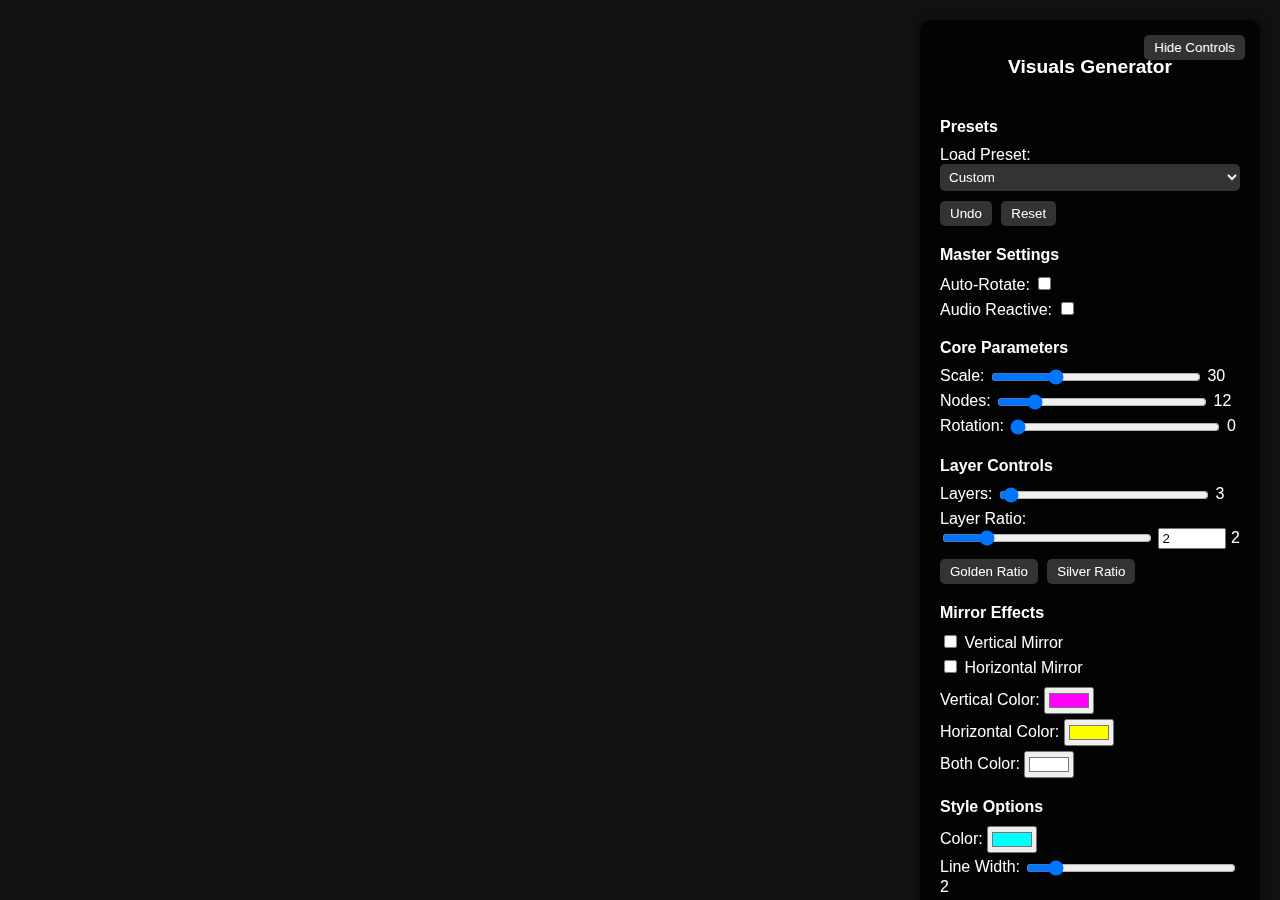
<file: index.html>
<!DOCTYPE html>
<html lang="en">
<head>
  <meta charset="UTF-8" />
  <meta name="viewport" content="width=device-width, initial-scale=1.0" />
  <title>Visuals Generator</title>
  <script async src="https://pagead2.googlesyndication.com/pagead/js/adsbygoogle.js?client=ca-pub-0633259514526906"
     crossorigin="anonymous"></script>
  <!-- Google tag (gtag.js) -->
<script async src="https://www.googletagmanager.com/gtag/js?id=G-WL1KSYBBD5"></script>
<script>
  window.dataLayer = window.dataLayer || [];
  function gtag(){dataLayer.push(arguments);}
  gtag('js', new Date());

  gtag('config', 'G-WL1KSYBBD5');
</script>
  
  <link rel="stylesheet" href="styles.css">
</head>
<body>
  <canvas id="spiralCanvas"></canvas>
  <div id="controlsOverlay" class="controls-overlay">
    <button id="toggleControls" class="toggle-controls">Hide Controls</button>
    <h2>Visuals Generator</h2>
    <div class="controls">
      <div class="control-group">
        <h3>Presets</h3>
        <label>Load Preset: 
          <select id="presetSelector">
            <option value="custom">Custom</option>
            <option value="goldenSpiral">Golden Spiral</option>
            <option value="denseMirror">Dense Mirror</option>
            <option value="minimalist">Minimalist</option>
            <option value="starBurst">Star Burst</option>
            <option value="doubleHelix">Double Helix</option>
            <option value="nebula">Nebula</option>
            <option value="kaleidoscope">Kaleidoscope</option>
            <option value="cosmicWave">Cosmic Wave</option>
            <option value="fractalBloom">Fractal Bloom</option>
            <option value="crystalVortex">Crystal Vortex</option>
            <option value="galacticPulse">Galactic Pulse</option>
            <option value="etherealRings">Ethereal Rings</option>
            <option value="violetBloom">Violet Bloom</option>
            <option value="twilightPetals">Twilight Petals</option>
            <option value="solarFlareBlossom">Solar Flare Blossom</option>
            <option value="midnightBloom">Midnight Bloom</option>
          </select>
        </label>
        <div>
          <button onclick="undo()">Undo</button>
          <button onclick="reset()">Reset</button>
        </div>
      </div>

      <div class="control-group">
        <h3>Master Settings</h3>
        <label>Auto-Rotate: <input type="checkbox" id="autoRotate"></label>
        <label>Audio Reactive: <input type="checkbox" id="audioReactive"></label>
        <div id="audioOptions" style="display: none; margin-left: 20px;">
          <label><input type="checkbox" id="audioRotate"> Rotate</label>
          <label><input type="checkbox" id="audioScale"> Scale</label>
          <label><input type="checkbox" id="audioOpacity"> Opacity</label>
          <label>Scale Gap: <input type="range" id="scaleGap" min="1" max="50" value="10"> <span id="scaleGapValue">10</span></label>
          <label>Scale Sensitivity: <input type="range" id="scaleSensitivity" min="0.5" max="5" step="0.1" value="1"> <span id="scaleSensitivityValue">1</span></label>
        </div>
      </div>

      <div class="control-group">
        <h3>Core Parameters</h3>
        <label>Scale: <input type="range" id="scale" min="1" max="100" step="0.1" value="30"> <span id="scaleValue">30</span></label>
        <label>Nodes: <input type="range" id="nodes" min="5" max="50" value="12"> <span id="nodesValue">12</span></label>
        <label>Rotation: <input type="range" id="rotation" min="0" max="360" value="0"> <span id="rotationValue">0</span></label>
      </div>

      <div class="control-group">
        <h3>Layer Controls</h3>
        <label>Layers: <input type="range" id="layers" min="1" max="100" value="3"> <span id="layersValue">3</span></label>
        <label>Layer Ratio: 
          <input type="range" id="layerRatio" min="0.1" max="10" step="0.1" value="2">
          <input type="number" id="layerRatioNumber" min="0.1" max="10" step="0.1" value="2" style="width: 60px;">
          <span id="layerRatioValue">2</span>
        </label>
        <div>
          <button onclick="setRatio(1.618)">Golden Ratio</button>
          <button onclick="setRatio(2.414)">Silver Ratio</button>
        </div>
      </div>

      <div class="control-group">
        <h3>Mirror Effects</h3>
        <label><input type="checkbox" id="verticalMirror"> Vertical Mirror</label>
        <label><input type="checkbox" id="horizontalMirror"> Horizontal Mirror</label>
        <div class="mirror-colors">
          <label>Vertical Color: <input type="color" id="verticalColor" value="#FF00FF"></label>
          <label>Horizontal Color: <input type="color" id="horizontalColor" value="#FFFF00"></label>
          <label>Both Color: <input type="color" id="bothColor" value="#FFFFFF"></label>
        </div>
      </div>

      <div class="control-group">
        <h3>Style Options</h3>
        <label>Color: <input type="color" id="strokeColor" value="#00FFFF"></label>
        <label>Line Width: <input type="range" id="lineWidth" min="1" max="10" value="2"> <span id="lineWidthValue">2</span></label>
        <label>Opacity: <input type="range" id="opacity" min="0" max="1" step="0.1" value="1"> <span id="opacityValue">1</span></label>
        <label>Spiral Type: 
          <select id="spiralType">
            <option value="linear">Linear</option>
            <option value="logarithmic">Logarithmic</option>
          </select>
        </label>
        <label>Background Color: <input type="color" id="backgroundColor" value="#111111"></label>
        <label><input type="checkbox" id="gradientStroke" checked> Gradient Stroke</label>
        <label><input type="checkbox" id="dashEffect"> Dashed Lines</label>
        <label><input type="checkbox" id="curvedLines"> Curved Lines</label>
      </div>
    </div>

    <div class="download-container">
      <button onclick="downloadCanvas()">Download Image (2160×2160)</button>
      <button id="fullscreenButton">Go Fullscreen</button>
    </div>
  </div>

  <div id="fullscreenOverlay" class="fullscreen-overlay">
    Press ESC to exit full screen
  </div>

  <script src="presets.js"></script>
  <script src="script.js"></script>
</body>
</html>
</file>
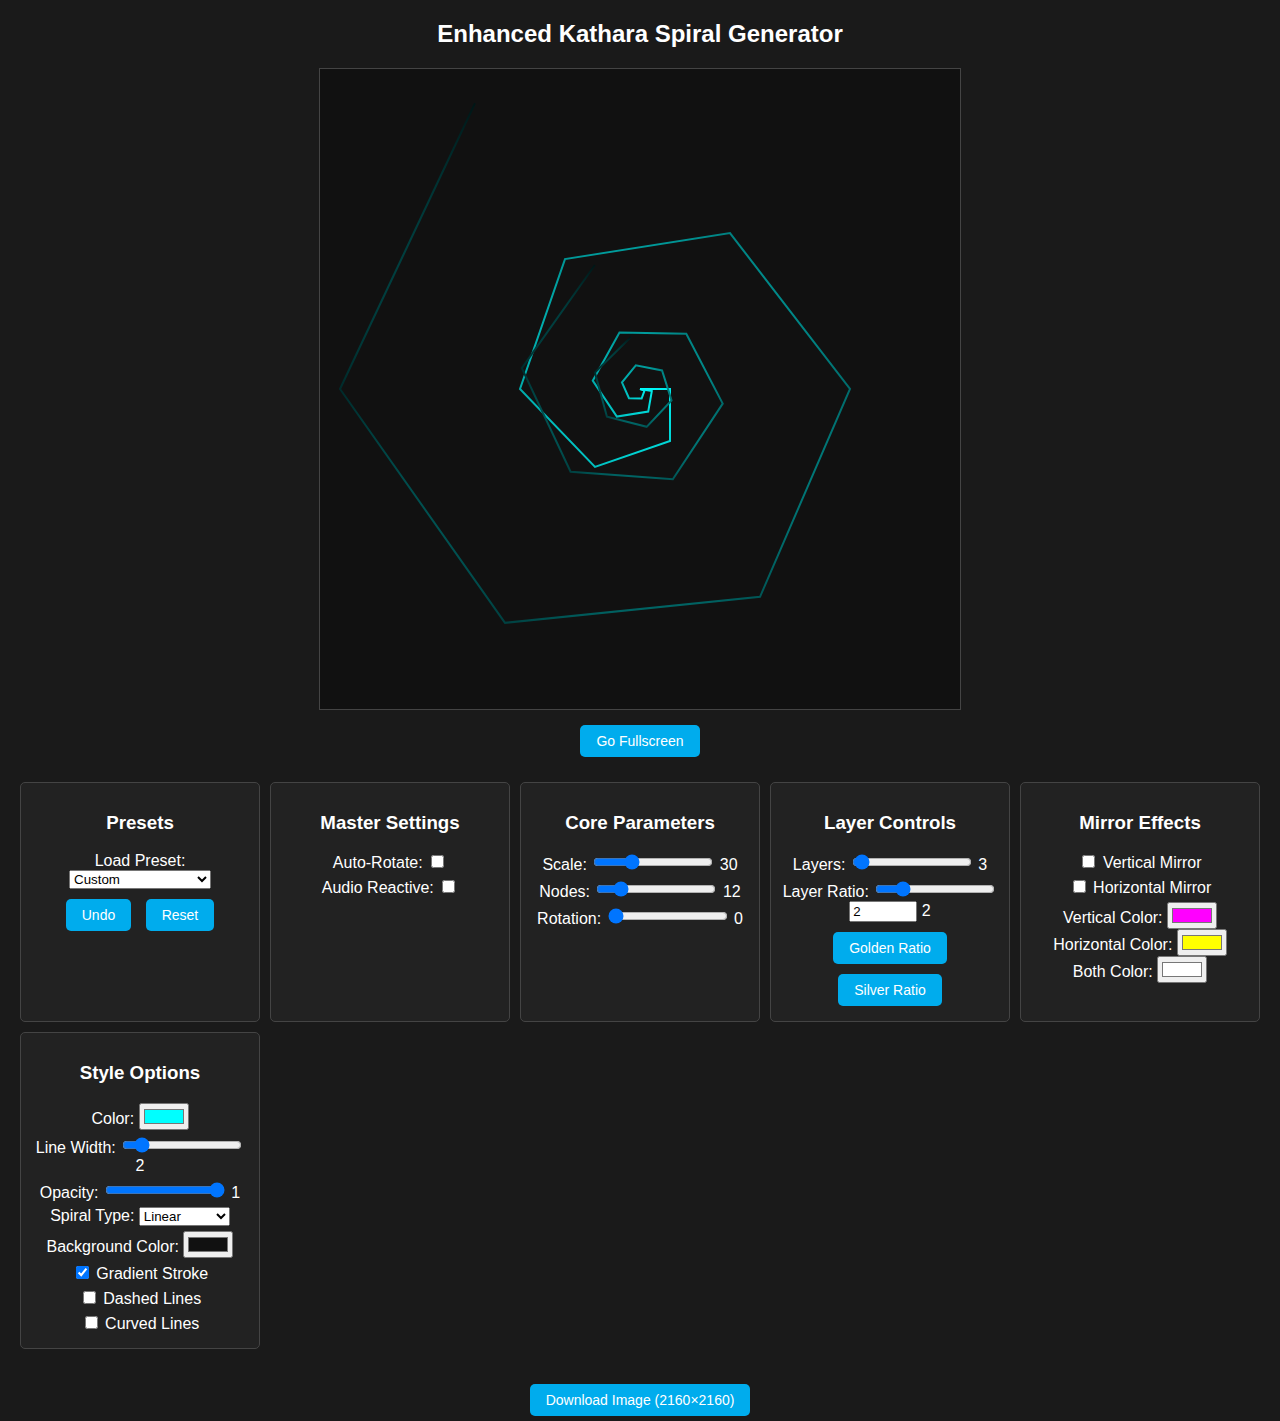
<file: 2/index.html>
<!DOCTYPE html>
<html lang="en">
<head>
  <script async src="https://pagead2.googlesyndication.com/pagead/js/adsbygoogle.js?client=ca-pub-0633259514526906"
     crossorigin="anonymous"></script>
  <meta charset="UTF-8" />
  <meta name="viewport" content="width=device-width, initial-scale=1.0" />
  <title>Kathara Spiral with Colored Mirrors</title>
  <link rel="stylesheet" href="styles.css">
</head>
<body>
  <h2>Enhanced Kathara Spiral Generator</h2>
  <canvas id="spiralCanvas"></canvas>
  <div class="canvas-controls">
    <button id="fullscreenButton">Go Fullscreen</button>
  </div>
  <div id="fullscreenOverlay" class="fullscreen-overlay">
    Press ESC to exit full screen
  </div>
  
  <div class="controls">
    <div class="control-group">
      <h3>Presets</h3>
      <label>Load Preset: 
      <select id="presetSelector">
        <option value="custom">Custom</option>
        <option value="goldenSpiral">Golden Spiral</option>
        <option value="denseMirror">Dense Mirror</option>
        <option value="minimalist">Minimalist</option>
        <option value="starBurst">Star Burst</option>
        <option value="doubleHelix">Double Helix</option>
        <option value="nebula">Nebula</option>
        <option value="kaleidoscope">Kaleidoscope</option>
        <option value="cosmicWave">Cosmic Wave</option>
        <option value="fractalBloom">Fractal Bloom</option>
        <option value="crystalVortex">Crystal Vortex</option>
        <option value="galacticPulse">Galactic Pulse</option>
        <option value="etherealRings">Ethereal Rings</option>
        <option value="violetBloom">Violet Bloom</option>
        <option value="twilightPetals">Twilight Petals</option>
        <option value="solarFlareBlossom">Solar Flare Blossom</option>
        <option value="midnightBloom">Midnight Bloom</option>
      </select>
      </label>
      <div>
        <button onclick="undo()">Undo</button>
        <button onclick="reset()">Reset</button>
      </div>
    </div>

    <div class="control-group">
      <h3>Master Settings</h3>
      <label>Auto-Rotate: <input type="checkbox" id="autoRotate"></label>
      <label>Audio Reactive: <input type="checkbox" id="audioReactive"></label>
      <div id="audioOptions" style="display: none; margin-left: 20px;">
        <label><input type="checkbox" id="audioRotate"> Rotate</label>
        <label><input type="checkbox" id="audioScale"> Scale</label>
        <label><input type="checkbox" id="audioOpacity"> Opacity</label>
        <label>Scale Gap: <input type="range" id="scaleGap" min="1" max="50" value="10"> <span id="scaleGapValue">10</span></label>
        <label>Scale Sensitivity: <input type="range" id="scaleSensitivity" min="0.5" max="5" step="0.1" value="1"> <span id="scaleSensitivityValue">1</span></label>
      </div>
    </div>

    <div class="control-group">
      <h3>Core Parameters</h3>
      <label>Scale: <input type="range" id="scale" min="1" max="100" step="0.1" value="30"> <span id="scaleValue">30</span></label>
      <label>Nodes: <input type="range" id="nodes" min="5" max="50" value="12"> <span id="nodesValue">12</span></label>
      <label>Rotation: <input type="range" id="rotation" min="0" max="360" value="0"> <span id="rotationValue">0</span></label>
    </div>

    <div class="control-group">
      <h3>Layer Controls</h3>
      <label>Layers: <input type="range" id="layers" min="1" max="100" value="3"> <span id="layersValue">3</span></label>
      <label>Layer Ratio: 
        <input type="range" id="layerRatio" min="0.1" max="10" step="0.1" value="2">
        <input type="number" id="layerRatioNumber" min="0.1" max="10" step="0.1" value="2" style="width: 60px;">
        <span id="layerRatioValue">2</span>
      </label>
      <div>
        <button onclick="setRatio(1.618)">Golden Ratio</button>
        <button onclick="setRatio(2.414)">Silver Ratio</button>
      </div>
    </div>

    <div class="control-group">
      <h3>Mirror Effects</h3>
      <label><input type="checkbox" id="verticalMirror"> Vertical Mirror</label>
      <label><input type="checkbox" id="horizontalMirror"> Horizontal Mirror</label>
      <div class="mirror-colors">
        <label>Vertical Color: <input type="color" id="verticalColor" value="#FF00FF"></label>
        <label>Horizontal Color: <input type="color" id="horizontalColor" value="#FFFF00"></label>
        <label>Both Color: <input type="color" id="bothColor" value="#FFFFFF"></label>
      </div>
    </div>

    <div class="control-group">
      <h3>Style Options</h3>
      <label>Color: <input type="color" id="strokeColor" value="#00FFFF"></label>
      <label>Line Width: <input type="range" id="lineWidth" min="1" max="10" value="2"> <span id="lineWidthValue">2</span></label>
      <label>Opacity: <input type="range" id="opacity" min="0" max="1" step="0.1" value="1"> <span id="opacityValue">1</span></label>
      <label>Spiral Type: 
        <select id="spiralType">
          <option value="linear">Linear</option>
          <option value="logarithmic">Logarithmic</option>
        </select>
      </label>
      <label>Background Color: <input type="color" id="backgroundColor" value="#111111"></label>
      <label><input type="checkbox" id="gradientStroke" checked> Gradient Stroke</label>
      <label><input type="checkbox" id="dashEffect"> Dashed Lines</label>
      <label><input type="checkbox" id="curvedLines"> Curved Lines</label>
    </div>
  </div>

  <div class="download-container">
    <button onclick="downloadCanvas()">Download Image (2160×2160)</button>
  </div>

  <script src="presets.js"></script>
  <script src="script.js"></script>
</body>
</html>
</file>
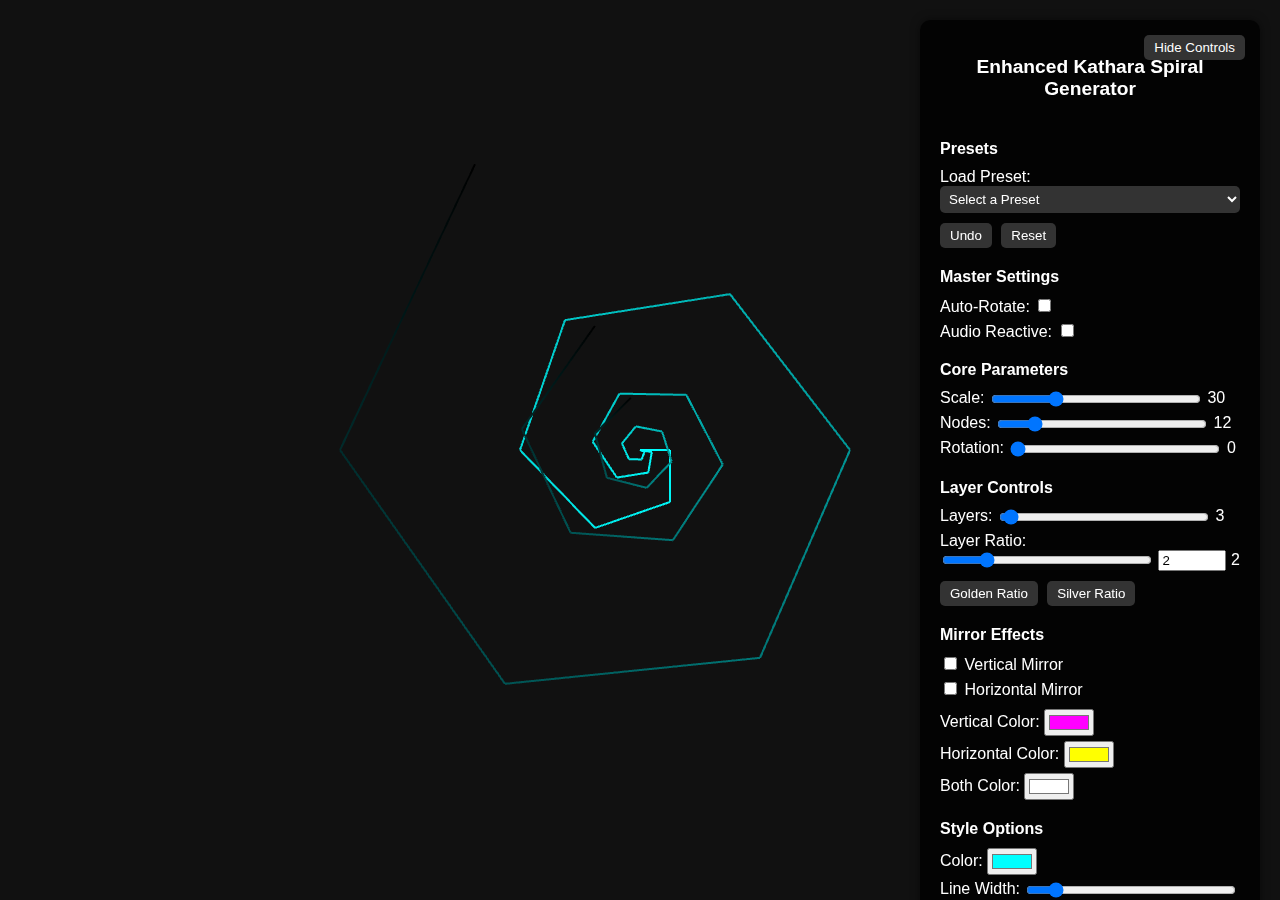
<file: 3/index.html>
<!DOCTYPE html>
<html lang="en">
<head>
  <meta charset="UTF-8" />
  <meta name="viewport" content="width=device-width, initial-scale=1.0" />
  <title>Kathara Spiral with Colored Mirrors</title>
<script async src="https://pagead2.googlesyndication.com/pagead/js/adsbygoogle.js?client=ca-pub-0633259514526906"
     crossorigin="anonymous"></script>
  
  <!-- Google tag (gtag.js) -->
<script async src="https://www.googletagmanager.com/gtag/js?id=G-HTQLXY0B6E"></script>
<script>
  window.dataLayer = window.dataLayer || [];
  function gtag(){dataLayer.push(arguments);}
  gtag('js', new Date());

  gtag('config', 'G-HTQLXY0B6E');
</script>
  
  <link rel="stylesheet" href="styles.css">
</head>
<body>
  <canvas id="spiralCanvas"></canvas>
  <div id="controlsOverlay" class="controls-overlay">
    <button id="toggleControls" class="toggle-controls">Hide Controls</button>
    <h2>Enhanced Kathara Spiral Generator</h2>
    <div class="controls">
      <div class="control-group">
        <h3>Presets</h3>
        <label>Load Preset: 
         <select id="presetSelector">
          <option value="">Select a Preset</option>
          <!-- Options will be added via JavaScript -->
         </select>
        </label>
        <div>
          <button onclick="undo()">Undo</button>
          <button onclick="reset()">Reset</button>
        </div>
      </div>

      <div class="control-group">
        <h3>Master Settings</h3>
        <label>Auto-Rotate: <input type="checkbox" id="autoRotate"></label>
        <label>Audio Reactive: <input type="checkbox" id="audioReactive"></label>
        <div id="audioOptions" style="display: none; margin-left: 20px;">
          <label><input type="checkbox" id="audioRotate"> Rotate</label>
          <label><input type="checkbox" id="audioScale"> Scale</label>
          <label><input type="checkbox" id="audioOpacity"> Opacity</label>
          <label>Scale Gap: <input type="range" id="scaleGap" min="1" max="50" value="10"> <span id="scaleGapValue">10</span></label>
          <label>Scale Sensitivity: <input type="range" id="scaleSensitivity" min="0.5" max="5" step="0.1" value="1"> <span id="scaleSensitivityValue">1</span></label>
        </div>
      </div>

      <div class="control-group">
        <h3>Core Parameters</h3>
        <label>Scale: <input type="range" id="scale" min="1" max="100" step="0.1" value="30"> <span id="scaleValue">30</span></label>
        <label>Nodes: <input type="range" id="nodes" min="5" max="50" value="12"> <span id="nodesValue">12</span></label>
        <label>Rotation: <input type="range" id="rotation" min="0" max="360" value="0"> <span id="rotationValue">0</span></label>
      </div>

      <div class="control-group">
        <h3>Layer Controls</h3>
        <label>Layers: <input type="range" id="layers" min="1" max="100" value="3"> <span id="layersValue">3</span></label>
        <label>Layer Ratio: 
          <input type="range" id="layerRatio" min="0.1" max="10" step="0.1" value="2">
          <input type="number" id="layerRatioNumber" min="0.1" max="10" step="0.1" value="2" style="width: 60px;">
          <span id="layerRatioValue">2</span>
        </label>
        <div>
          <button onclick="setRatio(1.618)">Golden Ratio</button>
          <button onclick="setRatio(2.414)">Silver Ratio</button>
        </div>
      </div>

      <div class="control-group">
        <h3>Mirror Effects</h3>
        <label><input type="checkbox" id="verticalMirror"> Vertical Mirror</label>
        <label><input type="checkbox" id="horizontalMirror"> Horizontal Mirror</label>
        <div class="mirror-colors">
          <label>Vertical Color: <input type="color" id="verticalColor" value="#FF00FF"></label>
          <label>Horizontal Color: <input type="color" id="horizontalColor" value="#FFFF00"></label>
          <label>Both Color: <input type="color" id="bothColor" value="#FFFFFF"></label>
        </div>
      </div>

      <div class="control-group">
        <h3>Style Options</h3>
        <label>Color: <input type="color" id="strokeColor" value="#00FFFF"></label>
        <label>Line Width: <input type="range" id="lineWidth" min="1" max="10" value="2"> <span id="lineWidthValue">2</span></label>
        <label>Opacity: <input type="range" id="opacity" min="0" max="1" step="0.1" value="1"> <span id="opacityValue">1</span></label>
        <label>Spiral Type: 
          <select id="spiralType">
            <option value="linear">Linear</option>
            <option value="logarithmic">Logarithmic</option>
          </select>
        </label>
        <label>Line End Style: 
          <select id="lineEndStyle">
            <option value="boxed">Boxed</option>
            <option value="tapered">Tapered</option>
            <option value="rounded">Rounded</option>
          </select>
        </label>
        <label>Background Color: <input type="color" id="backgroundColor" value="#111111"></label>
        <label><input type="checkbox" id="gradientStroke" checked> Gradient Stroke</label>
        <label><input type="checkbox" id="dashEffect"> Dashed Lines</label>
        <label><input type="checkbox" id="curvedLines"> Curved Lines</label>
      </div>
    </div>

    <div class="download-container">
      <button onclick="downloadCanvas()">Download Image (2160×2160)</button>
      <button id="fullscreenButton">Go Fullscreen</button>
    </div>
  </div>

  <div id="fullscreenOverlay" class="fullscreen-overlay">
    Press ESC to exit full screen
  </div>

  <script src="presets.js"></script>
  <script src="script.js"></script>
</body>
</html>
</file>
<file: styles.css>
:root {
  --main-bg-color: #111111;
  --overlay-bg-color: rgba(0, 0, 0, 0.8);
  --text-color: white;
  --control-bg-color: #333;
  --control-hover-bg-color: #555;
  --border-radius-large: 10px;
  --border-radius-small: 5px;
  --controls-width: 300px;
}

body {
  margin: 0;
  padding: 0;
  font-family: Arial, sans-serif;
  background-color: var(--main-bg-color);
  overflow: hidden;
}

#spiralCanvas {
  position: fixed;
  top: 0;
  left: 0;
  width: 100vw;
  height: 100vh;
  z-index: 1;
}

.controls-overlay {
  position: fixed;
  top: 20px;
  right: 20px;
  width: var(--controls-width);
  max-height: calc(100vh - 40px);
  background: var(--overlay-bg-color);
  color: var(--text-color);
  padding: 20px;
  border-radius: var(--border-radius-large);
  z-index: 2;
  overflow-y: auto;
  box-shadow: 0 0 10px rgba(0, 0, 0, 0.5);
  transition: opacity 0.5s ease;
}

.controls-overlay.idle {
  opacity: 0;
  pointer-events: none;
}

.toggle-controls {
  position: absolute;
  top: 10px;
  right: 10px;
  background: var(--control-bg-color);
  color: var(--text-color);
  border: none;
  padding: 5px 10px;
  cursor: pointer;
  border-radius: var(--border-radius-small);
  transition: opacity 0.5s ease;
}

.toggle-controls.idle {
  opacity: 0;
  pointer-events: none;
}

.toggle-controls:hover {
  background: var(--control-hover-bg-color);
}

.info-btn {
  position: absolute;
  top: 10px;
  left: 10px;
  background: transparent;
  color: var(--text-color);
  border: 1px solid var(--control-bg-color);
  border-radius: 50%;
  width: 24px;
  height: 24px;
  font-weight: bold;
  cursor: pointer;
  display: flex;
  align-items: center;
  justify-content: center;
  transition: background 0.2s, opacity 0.5s ease;
}

.info-btn:hover {
  background: var(--control-hover-bg-color);
}

.info-btn.idle {
  opacity: 0;
  pointer-events: none;
}

.controls {
  margin-top: 40px;
}

.control-group {
  margin-bottom: 20px;
}

h2 {
  font-size: 1.2em;
  margin-bottom: 15px;
  text-align: center;
}

h3 {
  font-size: 1em;
  margin-bottom: 10px;
}

label {
  display: block;
  margin: 5px 0;
}

/* Tooltip Styles */
[data-tooltip] {
  position: relative;
  cursor: help;
}

[data-tooltip]::after {
  content: attr(data-tooltip);
  position: absolute;
  /* Position above the element */
  bottom: 100%;
  left: 50%;
  transform: translateX(-50%) translateY(-5px); /* Move up slightly */
  background-color: var(--control-hover-bg-color);
  color: var(--text-color);
  padding: 5px 10px;
  border-radius: var(--border-radius-small);
  font-size: 0.8em;
  white-space: nowrap;
  z-index: 10;
  opacity: 0;
  visibility: hidden;
  transition: opacity 0.2s, visibility 0.2s;
}

[data-tooltip]:hover::after {
  opacity: 1;
  visibility: visible;
}

input[type="range"] {
  width: 70%;
  vertical-align: middle;
}

input[type="number"] {
  vertical-align: middle;
}

input[type="color"] {
  vertical-align: middle;
  width: 50px;
}

select {
  width: 100%;
  padding: 5px;
  background: var(--control-bg-color);
  color: var(--text-color);
  border: none;
  border-radius: var(--border-radius-small);
}

button {
  background: var(--control-bg-color);
  color: var(--text-color);
  border: none;
  padding: 5px 10px;
  margin: 5px 5px 0 0;
  cursor: pointer;
  border-radius: var(--border-radius-small);
}

button:hover {
  background: var(--control-hover-bg-color);
}

.mirror-colors {
  margin-top: 10px;
}

.download-container {
  text-align: center;
  margin-top: 20px;
}

.fullscreen-overlay,
.controls-notice {
  display: none;
  position: fixed;
  top: 50%;
  left: 50%;
  transform: translate(-50%, -50%);
  background: var(--overlay-bg-color);
  color: var(--text-color);
  padding: 10px 20px;
  border-radius: var(--border-radius-small);
  z-index: 3;
}

/* Modal Styles */
.modal {
  display: none;
  position: fixed;
  z-index: 10;
  left: 0;
  top: 0;
  width: 100%;
  height: 100%;
  overflow: auto;
  background-color: rgba(0,0,0,0.6);
}

.modal-content {
  background-color: var(--main-bg-color);
  color: var(--text-color);
  margin: 10% auto;
  padding: 20px 30px;
  border: 1px solid #444;
  border-radius: var(--border-radius-large);
  width: 80%;
  max-width: 600px;
  box-shadow: 0 4px 8px rgba(0,0,0,0.5);
  position: relative;
}

.close-modal {
  color: #aaa;
  position: absolute;
  top: 10px;
  right: 20px;
  font-size: 28px;
  font-weight: bold;
  cursor: pointer;
}

.close-modal:hover,
.close-modal:focus {
  color: white;
  text-decoration: none;
}
</file>
<file: 2/styles.css>
body { 
  text-align: center; 
  font-family: Arial, sans-serif; 
  background: #1a1a1a; 
  color: #fff; 
  margin: 0; 
  padding: 0;
}
canvas { 
  border: 1px solid #444; 
  background: transparent; 
  display: block; 
  margin: 10px auto; 
  width: 100%; 
  max-width: 100%; 
  height: auto; 
  touch-action: none;
}
@media (min-width: 768px) {
  canvas { 
    width: 50%; 
    max-width: none; 
  }
}
canvas:fullscreen {
  width: 100vw; /* Full width always in fullscreen */
  height: 100vh; /* Full height always in fullscreen */
  margin: 0;
  border: none;
  position: static; /* Remove absolute positioning */
  transform: none; /* No centering via transform */
  object-fit: contain; /* Keep drawing proportional */
}
.canvas-controls {
  margin: 10px 0;
}
.controls { 
  margin: 10px; 
  padding: 10px;
  display: grid;
  grid-template-columns: repeat(auto-fit, minmax(200px, 1fr));
  gap: 10px;
}
.control-group { 
  border: 1px solid #444; 
  padding: 10px; 
  background: #222; 
  border-radius: 5px;
}
label { 
  display: block; 
  margin: 5px 0; 
}
input[type="range"] { 
  width: 120px; 
}
.mirror-colors { 
  margin-top: 5px; 
}
.mirror-colors label { 
  display: inline-block; 
  margin: 0 10px; 
}
.download-container { 
  margin-top: 20px; 
}
button {
  padding: 8px 16px;
  font-size: 14px;
  cursor: pointer;
  border: none;
  background: #00aced;
  color: #fff;
  border-radius: 5px;
  margin: 5px;
}
button:hover {
  background: #0084b4;
}
.fullscreen-overlay {
  position: fixed;
  top: 10px;
  left: 50%;
  transform: translateX(-50%);
  background: rgba(0, 0, 0, 0.8);
  color: #fff;
  padding: 10px 20px;
  border-radius: 5px;
  font-size: 16px;
  display: none;
  z-index: 1000;
}
#audioOptions label {
  display: inline-block;
  margin-right: 15px;
}
</file>
<file: 3/styles.css>
body {
  margin: 0;
  padding: 0;
  font-family: Arial, sans-serif;
  background-color: #111111;
  overflow: hidden;
}

#spiralCanvas {
  position: fixed;
  top: 0;
  left: 0;
  width: 100vw;
  height: 100vh;
  z-index: 1;
}

.controls-overlay {
  position: fixed;
  top: 20px;
  right: 20px;
  width: 300px;
  max-height: calc(100vh - 40px);
  background: rgba(0, 0, 0, 0.8);
  color: white;
  padding: 20px;
  border-radius: 10px;
  z-index: 2;
  overflow-y: auto;
  box-shadow: 0 0 10px rgba(0, 0, 0, 0.5);
}

.toggle-controls {
  position: absolute;
  top: 10px;
  right: 10px;
  background: #333;
  color: white;
  border: none;
  padding: 5px 10px;
  cursor: pointer;
  border-radius: 5px;
}

.toggle-controls:hover {
  background: #555;
}

.controls {
  margin-top: 40px;
}

.control-group {
  margin-bottom: 20px;
}

h2 {
  font-size: 1.2em;
  margin-bottom: 15px;
  text-align: center;
}

h3 {
  font-size: 1em;
  margin-bottom: 10px;
}

label {
  display: block;
  margin: 5px 0;
}

input[type="range"] {
  width: 70%;
  vertical-align: middle;
}

input[type="number"] {
  vertical-align: middle;
}

input[type="color"] {
  vertical-align: middle;
  width: 50px;
}

select {
  width: 100%;
  padding: 5px;
  background: #333;
  color: white;
  border: none;
  border-radius: 5px;
}

button {
  background: #333;
  color: white;
  border: none;
  padding: 5px 10px;
  margin: 5px 5px 0 0;
  cursor: pointer;
  border-radius: 5px;
}

button:hover {
  background: #555;
}

.mirror-colors {
  margin-top: 10px;
}

.download-container {
  text-align: center;
  margin-top: 20px;
}

.fullscreen-overlay,
.controls-notice {
  display: none;
  position: fixed;
  top: 50%;
  left: 50%;
  transform: translate(-50%, -50%);
  background: rgba(0, 0, 0, 0.7);
  color: white;
  padding: 10px 20px;
  border-radius: 5px;
  z-index: 3;
}
</file>
